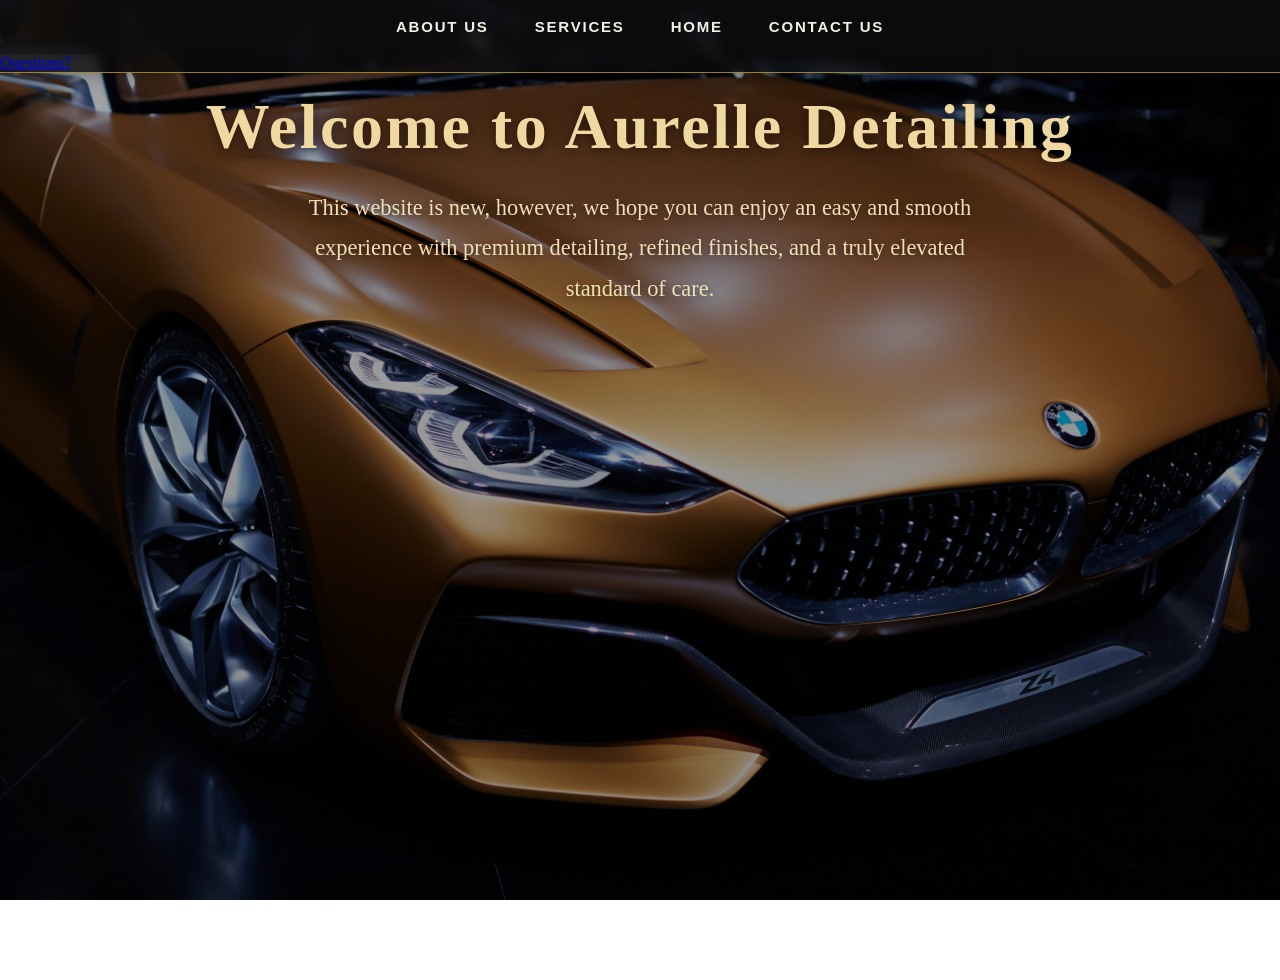
<file: index.html>
<!DOCTYPE html>
<html lang="en">
<head>
  <meta charset="UTF-8">
  <meta name="viewport" content="width=device-width, initial-scale=1.0">
  <title>Aurelle Detailing and More!</title>
  <link rel="stylesheet" href="style.css">
</head>

<body>
  <nav>
    <ul class="links-nav">
      <li><a href="about.html">About Us</a></li>
      <li><a href="services.html">Services</a></li>
      <li><a href="index.html">Home</a></li>
      <li><a href="Thecontact.html">Contact Us</a></li>
    </ul>
    <div class="nav-side">
      <a href="questions.html" id="Questions">Questions?</a>
    </div>
  </nav>

  <main class="hero">
    <div class="hero-content">
      <h1 id="main-head">Welcome to Aurelle Detailing</h1>
      <p id="intro">This website is new, however, we hope you can enjoy an easy and smooth experience with premium detailing, refined finishes, and a truly elevated standard of care.</p>
      <div class="hero-actions">
      </div>
    </div>
  </main>

  <script src="script.js"></script>
</body>
</html>
</file>
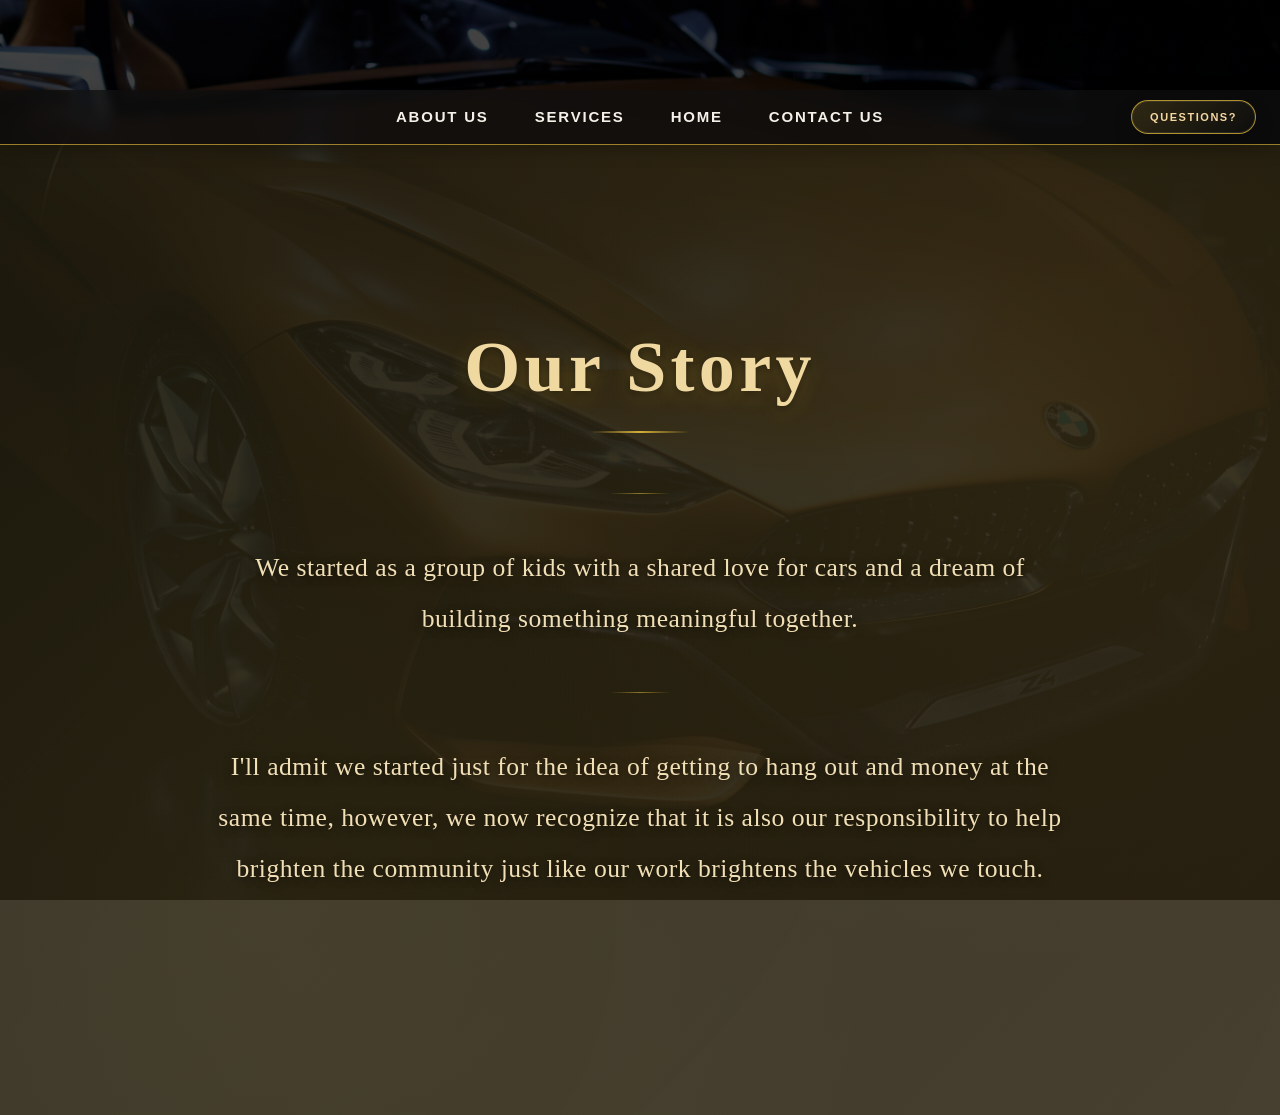
<file: about.html>
<!DOCTYPE html>
<html lang="en">
<head>
  <meta charset="UTF-8" />
  <meta name="viewport" content="width=device-width, initial-scale=1.0" />
  <title>About | Aurelle Detailing</title>
  <link rel="stylesheet" href="style.css">
  <style>
    body {
      padding-top: 90px;
      position: relative;
    }

    body::before {
      content: "";
      position: fixed;
      top: 0;
      left: 0;
      right: 0;
      height: 90px;
      background: rgba(0, 0, 0, 0.6);
      z-index: 0;
      pointer-events: none;
    }

    nav {
      position: relative;
      z-index: 10;
      display: flex;
      align-items: center;
      justify-content: center;
    }

    .nav-side {
      position: absolute;
      right: 24px;
      top: 50%;
      transform: translateY(-50%);
      display: flex;
      align-items: center;
      justify-content: center;
    }

    #Questions {
      display: inline-flex;
      align-items: center;
      justify-content: center;
      padding: 10px 18px;
      border-radius: 999px;
      text-decoration: none;
      color: #f5d7a1;
      font-family: 'Arial', sans-serif;
      font-size: 11px;
      font-weight: 700;
      letter-spacing: 0.14em;
      text-transform: uppercase;
      background: linear-gradient(135deg, rgba(212, 175, 55, 0.18), rgba(17, 17, 17, 0.5));
      border: 1px solid rgba(212, 175, 55, 0.8);
      box-shadow: inset 0 0 0 1px rgba(255,255,255,0.08), 0 8px 20px rgba(0, 0, 0, 0.2);
      transition: all 0.3s ease;
      position: relative;
      overflow: hidden;
    }

    #Questions::before {
      content: "";
      position: absolute;
      inset: 0;
      background: linear-gradient(120deg, transparent 0%, rgba(255,255,255,0.18) 50%, transparent 100%);
      transform: translateX(-120%);
      transition: transform 0.5s ease;
    }

    #Questions:hover {
      color: #fff5d6;
      border-color: #f0d39a;
      box-shadow: 0 12px 24px rgba(212, 175, 55, 0.22), inset 0 0 0 1px rgba(255,255,255,0.12);
      transform: translateY(-1px);
    }

    #Questions:hover::before {
      transform: translateX(120%);
    }

    .about-container {
      min-height: calc(100vh - 90px);
      display: flex;
      align-items: center;
      justify-content: center;
      padding: 60px 24px 100px;
      background: linear-gradient(135deg, rgba(30, 28, 15, 0.8), rgba(50, 40, 20, 0.8)), 
                  radial-gradient(circle at 20% 50%, rgba(212, 175, 55, 0.08), transparent),
                  linear-gradient(rgba(0, 0, 0, 0.4), rgba(0, 0, 0, 0.4));
      position: relative;
      overflow: hidden;
    }

    .about-container::before {
      content: "";
      position: absolute;
      top: 0;
      left: 0;
      right: 0;
      bottom: 0;
      background-image: 
        radial-gradient(circle at 80% 20%, rgba(212, 175, 55, 0.05) 0%, transparent 50%),
        radial-gradient(circle at 20% 80%, rgba(212, 175, 55, 0.04) 0%, transparent 50%);
      pointer-events: none;
    }

    .about-content {
      max-width: 850px;
      text-align: center;
      position: relative;
      z-index: 1;
      animation: fadeInUp 0.8s ease-out;
    }

    @keyframes fadeInUp {
      from {
        opacity: 0;
        transform: translateY(30px);
      }
      to {
        opacity: 1;
        transform: translateY(0);
      }
    }

    .about-content h1 {
      color: #f0d8a1;
      font-family: 'Georgia', serif;
      font-size: clamp(2.8rem, 6vw, 4.5rem);
      font-weight: 700;
      text-shadow: 0 4px 20px rgba(212, 175, 55, 0.3), 0 2px 8px rgba(0, 0, 0, 0.6);
      letter-spacing: 0.06em;
      margin: 0 0 60px 0;
      position: relative;
      padding-bottom: 24px;
    }

    .about-content h1::after {
      content: "";
      position: absolute;
      bottom: 0;
      left: 50%;
      transform: translateX(-50%);
      width: 100px;
      height: 2px;
      background: linear-gradient(90deg, transparent, #d4af37, transparent);
    }

    .about-content p {
      color: #f1dfb6;
      font-family: 'Georgia', serif;
      font-size: clamp(1.2rem, 2vw, 1.7rem);
      line-height: 2;
      text-shadow: 0 2px 8px rgba(0, 0, 0, 0.5);
      margin: 0 0 36px 0;
      letter-spacing: 0.02em;
      font-weight: 300;
    }

    .about-content p:last-child {
      margin-bottom: 0;
    }

    .about-divider {
      width: 60px;
      height: 1px;
      background: linear-gradient(90deg, transparent, rgba(212, 175, 55, 0.6), transparent);
      margin: 48px auto;
    }

    @media (max-width: 768px) {
      .about-container {
        padding: 40px 20px 60px;
      }

      .about-content {
        max-width: 100%;
      }

      .about-content h1 {
        font-size: 2.4rem;
        margin-bottom: 40px;
      }

      .about-content p {
        font-size: 1.1rem;
        line-height: 1.8;
        margin-bottom: 28px;
      }

      .about-divider {
        margin: 36px auto;
      }

      .nav-side {
        right: 14px;
      }

      #Questions {
        padding: 9px 12px;
        letter-spacing: 0.1em;
        font-size: 10px;
      }
    }
  </style>
</head>
<body>
  <nav>
    <ul class="links-nav">
      <li><a href="about.html">About Us</a></li>
      <li><a href="services.html">Services</a></li>
      <li><a href="index.html">Home</a></li>
      <li><a href="Thecontact.html">Contact Us</a></li>
    </ul>
    <div class="nav-side">
      <a href="questions.html" id="Questions">Questions?</a>
    </div>
  </nav>

  <div class="about-container">
    <main class="about-content">
      <h1>Our Story</h1>
      <div class="about-divider"></div>
      <p>We started as a group of kids with a shared love for cars and a dream of building something meaningful together.</p>
      <div class="about-divider"></div>
      <p>I'll admit we started just for the idea of getting to hang out and money at the same time, however, we now recognize that it is also our responsibility to help brighten the community just like our work brightens the vehicles we touch.</p>
    </main>
  </div>
</body>
</html>
</file>
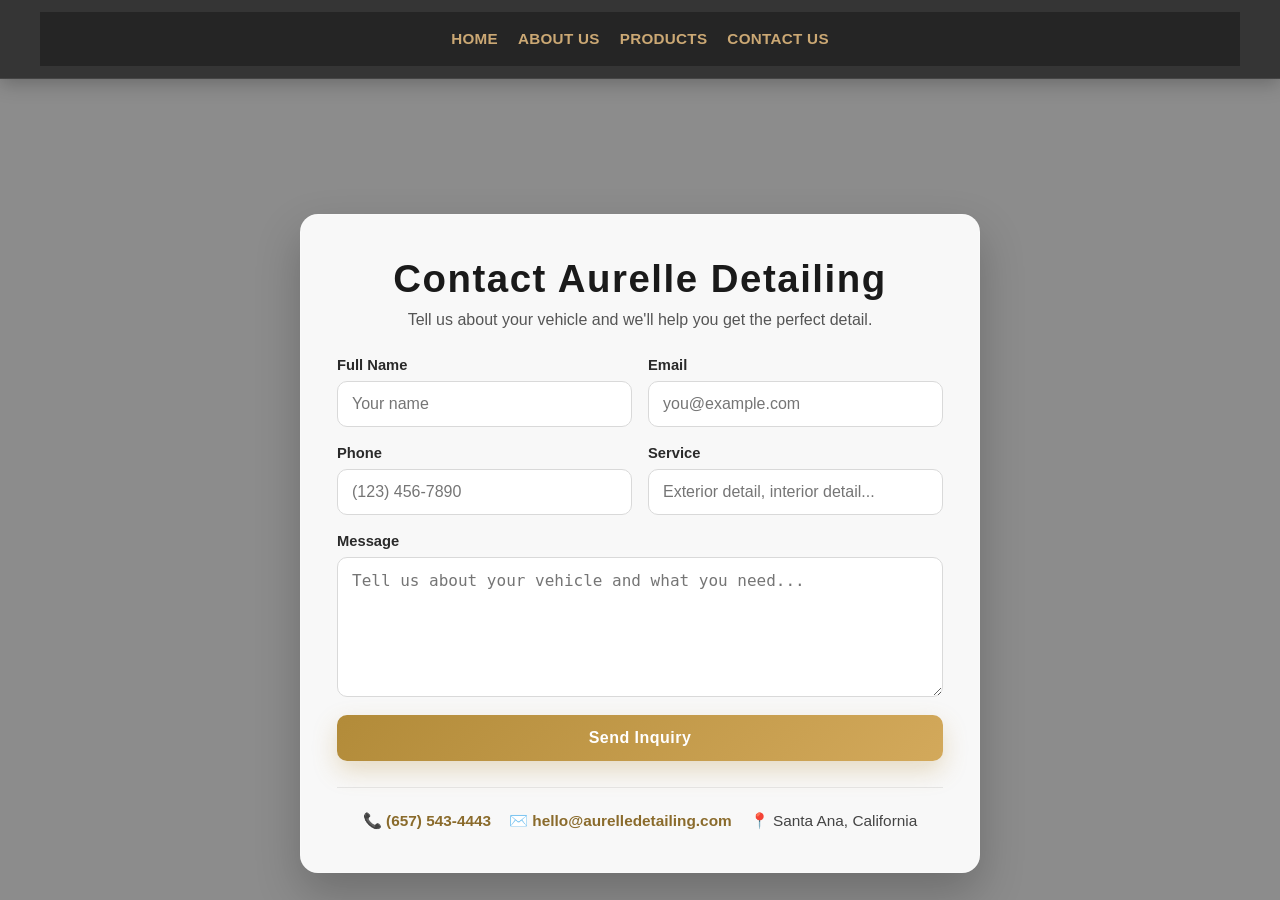
<file: contact.html>
<!DOCTYPE html>
<html lang="en">
<head>
    <meta charset="UTF-8">
    <meta name="viewport" content="width=device-width, initial-scale=1.0">
    <title>Contact Us - Aurelle Detailing</title>
    <link rel="stylesheet" href="style.css">
    <style>
        * {
            margin: 0;
            padding: 0;
            box-sizing: border-box;
        }

        body {
            font-family: 'Segoe UI', Tahoma, Geneva, Verdana, sans-serif;
            min-height: 100vh;
            display: flex;
            flex-direction: column;
            background: linear-gradient(rgba(0,0,0,0.45), rgba(0,0,0,0.45)),
                        url('https://images.unsplash.com/...') center/cover no-repeat;
        }

        nav {
            position: fixed;
            top: 0;
            left: 0;
            right: 0;
            background: rgba(20, 20, 20, 0.72);
            border-bottom: 1px solid rgba(255,255,255,0.08);
            padding: 12px 18px;
            z-index: 1000;
            backdrop-filter: blur(6px);
            display: flex;
            justify-content: space-between;
            align-items: center;
        }

        .links-nav {
            list-style: none;
            display: flex;
            justify-content: center;
            gap: 20px;
            flex-wrap: wrap;
            max-width: 1200px;
            margin: 0 auto;
            flex: 1;
        }

        .links-nav a {
            text-decoration: none;
            color: #d4af78;
            font-weight: 600;
            font-size: 0.95rem;
            letter-spacing: 0.02em;
            transition: color 0.2s ease, opacity 0.2s ease;
            opacity: 0.95;
        }

        .links-nav a:hover {
            color: #f0d39a;
            text-decoration: underline;
            opacity: 1;
        }

        .nav-side {
            display: flex;
            align-items: center;
            gap: 12px;
            margin-left: auto;
            padding-left: 20px;
        }

        .nav-side a {
            text-decoration: none;
            color: #d4af78;
            font-weight: 500;
            font-size: 0.8rem;
            letter-spacing: 0.02em;
            transition: color 0.2s ease, opacity 0.2s ease;
            opacity: 0.85;
            padding: 4px 10px;
            border-radius: 6px;
            border: 1px solid rgba(212, 175, 120, 0.3);
        }

        .nav-side a:hover {
            color: #f0d39a;
            border-color: rgba(240, 211, 154, 0.5);
            opacity: 1;
        }

        .main-content {
            flex: 1;
            display: flex;
            align-items: center;
            justify-content: center;
            width: 100%;
            padding: 120px 24px 24px;
        }

        .container {
            width: 100%;
            max-width: 680px;
            background: rgba(255, 255, 255, 0.94);
            border: 1px solid rgba(255,255,255,0.2);
            border-radius: 18px;
            box-shadow: 0 20px 45px rgba(0, 0, 0, 0.22);
            padding: 42px 36px;
            backdrop-filter: blur(6px);
        }

        .header {
            text-align: center;
            margin-bottom: 28px;
        }

        .header h1 {
            font-size: clamp(2rem, 3vw, 2.6rem);
            color: #1a1a1a;
            margin-bottom: 10px;
            letter-spacing: 0.04em;
        }

        .header p {
            color: #555;
            font-size: 1rem;
        }

        form {
            display: grid;
            gap: 18px;
        }

        .form-row {
            display: grid;
            grid-template-columns: 1fr 1fr;
            gap: 16px;
        }

        .field {
            display: flex;
            flex-direction: column;
        }

        label {
            font-size: 0.92rem;
            font-weight: 600;
            color: #2a2a2a;
            margin-bottom: 8px;
        }

        input,
        textarea {
            width: 100%;
            background: #fff;
            border: 1px solid #d9d9d9;
            border-radius: 10px;
            padding: 13px 14px;
            font-size: 1rem;
            color: #222;
            transition: border-color 0.2s ease, box-shadow 0.2s ease;
        }

        input:focus,
        textarea:focus {
            outline: none;
            border-color: #b28b39;
            box-shadow: 0 0 0 3px rgba(178, 139, 57, 0.12);
        }

        textarea {
            min-height: 140px;
            resize: vertical;
        }

        button {
            border: none;
            border-radius: 10px;
            padding: 14px 22px;
            background: linear-gradient(135deg, #b28b39, #d3a95b);
            color: #fff;
            font-size: 1rem;
            font-weight: 700;
            letter-spacing: 0.03em;
            cursor: pointer;
            transition: transform 0.2s ease, box-shadow 0.2s ease;
            box-shadow: 0 10px 25px rgba(178, 139, 57, 0.28);
        }

        button:hover {
            transform: translateY(-2px);
            box-shadow: 0 14px 30px rgba(178, 139, 57, 0.32);
        }

        button:disabled {
            opacity: 0.7;
            cursor: not-allowed;
            transform: none;
        }

        .contact-info {
            margin-top: 26px;
            padding-top: 24px;
            border-top: 1px solid #e5e5e5;
            display: flex;
            flex-wrap: wrap;
            justify-content: center;
            gap: 18px;
            text-align: center;
        }

        .info-item {
            color: #444;
            font-size: 0.96rem;
        }

        .info-item a {
            color: #8a6b2c;
            text-decoration: none;
            font-weight: 600;
        }

        .info-item a:hover {
            text-decoration: underline;
        }

        .status {
            display: none;
            margin-bottom: 16px;
            padding: 12px 14px;
            border-radius: 10px;
            font-weight: 600;
            font-size: 0.96rem;
        }

        .status.visible {
            display: block;
        }

        .status.success {
            background: #e8f7ed;
            color: #1f7a45;
            border: 1px solid #bfe8cc;
        }

        .status.error {
            background: #fdecea;
            color: #b3261e;
            border: 1px solid #f4c7c3;
        }

        @media (max-width: 640px) {
            .container {
                padding: 28px 20px;
            }

            .form-row {
                grid-template-columns: 1fr;
            }

            .links-nav {
                gap: 12px 16px;
                font-size: 0.9rem;
            }

            nav {
                padding: 10px 16px;
                flex-direction: column;
                gap: 10px;
            }

            .links-nav {
                flex: unset;
            }

            .nav-side {
                margin-left: 0;
                padding-left: 0;
                width: 100%;
                justify-content: center;
            }

            .main-content {
                padding: 140px 24px 24px;
            }
        }
    </style>
</head>
<body>
    <nav>
        <ul class="links-nav">
            <li><a href="index.html">Home</a></li>
            <li><a href="about.html">About Us</a></li>
            <li><a href="products.html">Products</a></li>
            <li><a href="contact.html">Contact Us</a></li>
        </ul>
    </nav>

    <div class="main-content">
        <div class="container">
            <div class="header">
                <h1>Contact Aurelle Detailing</h1>
                <p>Tell us about your vehicle and we'll help you get the perfect detail.</p>
            </div>

            <div id="status" class="status" aria-live="polite"></div>

            <form id="contactForm" action="https://formspree.io/f/xyekwbyq" method="POST">
                <div class="form-row">
                    <div class="field">
                        <label for="name">Full Name</label>
                        <input type="text" id="name" name="name" placeholder="Your name" required>
                    </div>

                    <div class="field">
                        <label for="email">Email</label>
                        <input type="email" id="email" name="email" placeholder="you@example.com" required>
                    </div>
                </div>

                <div class="form-row">
                    <div class="field">
                        <label for="phone">Phone</label>
                        <input type="tel" id="phone" name="phone" placeholder="(123) 456-7890">
                    </div>

                    <div class="field">
                        <label for="service">Service</label>
                        <input type="text" id="service" name="service" placeholder="Exterior detail, interior detail...">
                    </div>
                </div>

                <div class="field">
                    <label for="message">Message</label>
                    <textarea id="message" name="message" placeholder="Tell us about your vehicle and what you need..." required></textarea>
                </div>

                <button type="submit">Send Inquiry</button>
            </form>

            <div class="contact-info">
                <div class="info-item">📞 <a href="tel:+16575434443">(657) 543-4443</a></div>
                <div class="info-item">✉️ <a href="mailto:hello@aurelledetailing.com">hello@aurelledetailing.com</a></div>
                <div class="info-item">📍 Santa Ana, California</div>
            </div>
        </div>
    </div>

    <script>
        const form = document.getElementById('contactForm');
        const status = document.getElementById('status');

        function showStatus(message, type) {
            status.textContent = message;
            status.className = 'status visible ' + type;
        }

        form.addEventListener('submit', async function (event) {
            event.preventDefault();

            const formData = new FormData(form);
            const button = form.querySelector('button[type="submit"]');
            button.disabled = true;
            button.textContent = 'Sending...';

            try {
                const response = await fetch(form.action, {
                    method: 'POST',
                    body: formData,
                    headers: {
                        'Accept': 'application/json'
                    }
                });

                if (response.ok) {
                    showStatus('Thanks! Your inquiry was sent successfully.', 'success');
                    form.reset();
                } else {
                    throw new Error('Submission failed');
                }
            } catch (error) {
                showStatus('There was a problem sending your message. Please email or call us directly.', 'error');
            } finally {
                button.disabled = false;
                button.textContent = 'Send Inquiry';
            }
        });
    </script>
</body>
</html>
</file>
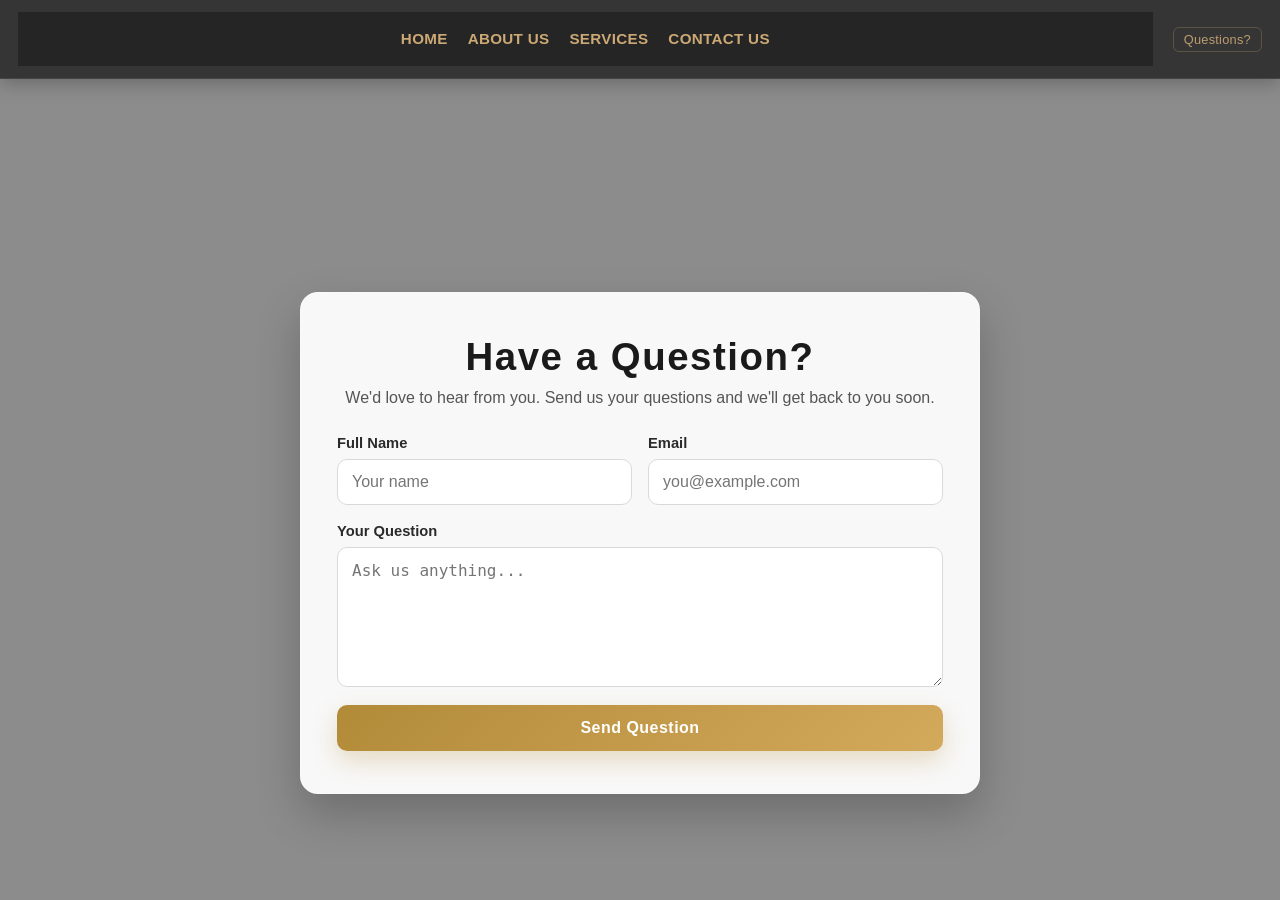
<file: questions.html>
<!DOCTYPE html>
<html lang="en">
<head>
    <meta charset="UTF-8">
    <meta name="viewport" content="width=device-width, initial-scale=1.0">
    <title>Questions - Aurelle Detailing</title>
    <link rel="stylesheet" href="style.css">
    <style>
        * {
            margin: 0;
            padding: 0;
            box-sizing: border-box;
        }

        body {
            font-family: 'Segoe UI', Tahoma, Geneva, Verdana, sans-serif;
            min-height: 100vh;
            display: flex;
            flex-direction: column;
            background: linear-gradient(rgba(0,0,0,0.45), rgba(0,0,0,0.45)),
                        url('https://images.unsplash.com/...') center/cover no-repeat;
        }

        nav {
            position: fixed;
            top: 0;
            left: 0;
            right: 0;
            background: rgba(20, 20, 20, 0.72);
            border-bottom: 1px solid rgba(255,255,255,0.08);
            padding: 12px 18px;
            z-index: 1000;
            backdrop-filter: blur(6px);
            display: flex;
            justify-content: space-between;
            align-items: center;
        }

        .links-nav {
            list-style: none;
            display: flex;
            justify-content: center;
            gap: 20px;
            flex-wrap: wrap;
            max-width: 1200px;
            margin: 0 auto;
            flex: 1;
        }

        .links-nav a {
            text-decoration: none;
            color: #d4af78;
            font-weight: 600;
            font-size: 0.95rem;
            letter-spacing: 0.02em;
            transition: color 0.2s ease, opacity 0.2s ease;
            opacity: 0.95;
        }

        .links-nav a:hover {
            color: #f0d39a;
            text-decoration: underline;
            opacity: 1;
        }

        .nav-side {
            display: flex;
            align-items: center;
            gap: 12px;
            margin-left: auto;
            padding-left: 20px;
        }

        .nav-side a {
            text-decoration: none;
            color: #d4af78;
            font-weight: 500;
            font-size: 0.8rem;
            letter-spacing: 0.02em;
            transition: color 0.2s ease, opacity 0.2s ease;
            opacity: 0.85;
            padding: 4px 10px;
            border-radius: 6px;
            border: 1px solid rgba(212, 175, 120, 0.3);
        }

        .nav-side a:hover {
            color: #f0d39a;
            border-color: rgba(240, 211, 154, 0.5);
            opacity: 1;
        }

        .main-content {
            flex: 1;
            display: flex;
            align-items: center;
            justify-content: center;
            width: 100%;
            padding: 120px 24px 24px;
        }

        .container {
            width: 100%;
            max-width: 680px;
            background: rgba(255, 255, 255, 0.94);
            border: 1px solid rgba(255,255,255,0.2);
            border-radius: 18px;
            box-shadow: 0 20px 45px rgba(0, 0, 0, 0.22);
            padding: 42px 36px;
            backdrop-filter: blur(6px);
        }

        .header {
            text-align: center;
            margin-bottom: 28px;
        }

        .header h1 {
            font-size: clamp(2rem, 3vw, 2.6rem);
            color: #1a1a1a;
            margin-bottom: 10px;
            letter-spacing: 0.04em;
        }

        .header p {
            color: #555;
            font-size: 1rem;
        }

        form {
            display: grid;
            gap: 18px;
        }

        .form-row {
            display: grid;
            grid-template-columns: 1fr 1fr;
            gap: 16px;
        }

        .field {
            display: flex;
            flex-direction: column;
        }

        label {
            font-size: 0.92rem;
            font-weight: 600;
            color: #2a2a2a;
            margin-bottom: 8px;
        }

        input,
        textarea {
            width: 100%;
            background: #fff;
            border: 1px solid #d9d9d9;
            border-radius: 10px;
            padding: 13px 14px;
            font-size: 1rem;
            color: #222;
            transition: border-color 0.2s ease, box-shadow 0.2s ease;
        }

        input:focus,
        textarea:focus {
            outline: none;
            border-color: #b28b39;
            box-shadow: 0 0 0 3px rgba(178, 139, 57, 0.12);
        }

        textarea {
            min-height: 140px;
            resize: vertical;
        }

        button {
            border: none;
            border-radius: 10px;
            padding: 14px 22px;
            background: linear-gradient(135deg, #b28b39, #d3a95b);
            color: #fff;
            font-size: 1rem;
            font-weight: 700;
            letter-spacing: 0.03em;
            cursor: pointer;
            transition: transform 0.2s ease, box-shadow 0.2s ease;
            box-shadow: 0 10px 25px rgba(178, 139, 57, 0.28);
        }

        button:hover {
            transform: translateY(-2px);
            box-shadow: 0 14px 30px rgba(178, 139, 57, 0.32);
        }

        button:disabled {
            opacity: 0.7;
            cursor: not-allowed;
            transform: none;
        }

        .status {
            display: none;
            margin-bottom: 16px;
            padding: 12px 14px;
            border-radius: 10px;
            font-weight: 600;
            font-size: 0.96rem;
        }

        .status.visible {
            display: block;
        }

        .status.success {
            background: #e8f7ed;
            color: #1f7a45;
            border: 1px solid #bfe8cc;
        }

        .status.error {
            background: #fdecea;
            color: #b3261e;
            border: 1px solid #f4c7c3;
        }

        @media (max-width: 640px) {
            .container {
                padding: 28px 20px;
            }

            .form-row {
                grid-template-columns: 1fr;
            }

            .links-nav {
                gap: 12px 16px;
                font-size: 0.9rem;
            }

            nav {
                padding: 10px 16px;
                flex-direction: column;
                gap: 10px;
            }

            .links-nav {
                flex: unset;
            }

            .nav-side {
                margin-left: 0;
                padding-left: 0;
                width: 100%;
                justify-content: center;
            }

            .main-content {
                padding: 140px 24px 24px;
            }
        }
    </style>
</head>
<body>
    <nav>
        <ul class="links-nav">
            <li><a href="index.html">Home</a></li>
            <li><a href="about.html">About Us</a></li>
            <li><a href="services.html">Services</a></li>
            <li><a href="contact.html">Contact Us</a></li>
        </ul>
        <div class="nav-side">
            <a href="questions.html">Questions?</a>
        </div>
    </nav>

    <div class="main-content">
        <div class="container">
            <div class="header">
                <h1>Have a Question?</h1>
                <p>We'd love to hear from you. Send us your questions and we'll get back to you soon.</p>
            </div>

            <div id="status" class="status" aria-live="polite"></div>

            <form id="questionsForm" action="https://formspree.io/f/myekwlyn" method="POST">
                <div class="form-row">
                    <div class="field">
                        <label for="name">Full Name</label>
                        <input type="text" id="name" name="name" placeholder="Your name" required>
                    </div>

                    <div class="field">
                        <label for="email">Email</label>
                        <input type="email" id="email" name="email" placeholder="you@example.com" required>
                    </div>
                </div>

                <div class="field">
                    <label for="question">Your Question</label>
                    <textarea id="question" name="message" placeholder="Ask us anything..." required></textarea>
                </div>

                <button type="submit">Send Question</button>
            </form>
        </div>
    </div>

    <script>
        const form = document.getElementById('questionsForm');
        const status = document.getElementById('status');

        function showStatus(message, type) {
            status.textContent = message;
            status.className = 'status visible ' + type;
        }

        form.addEventListener('submit', async function (event) {
            event.preventDefault();

            const formData = new FormData(form);
            const button = form.querySelector('button[type="submit"]');
            button.disabled = true;
            button.textContent = 'Sending...';

            try {
                const response = await fetch(form.action, {
                    method: 'POST',
                    body: formData,
                    headers: {
                        'Accept': 'application/json'
                    }
                });

                if (response.ok) {
                    showStatus('Thanks! Your question was sent successfully.', 'success');
                    form.reset();
                } else {
                    throw new Error('Submission failed');
                }
            } catch (error) {
                showStatus('There was a problem sending your question. Please try again.', 'error');
            } finally {
                button.disabled = false;
                button.textContent = 'Send Question';
            }
        });
    </script>
</body>
</html>
</file>
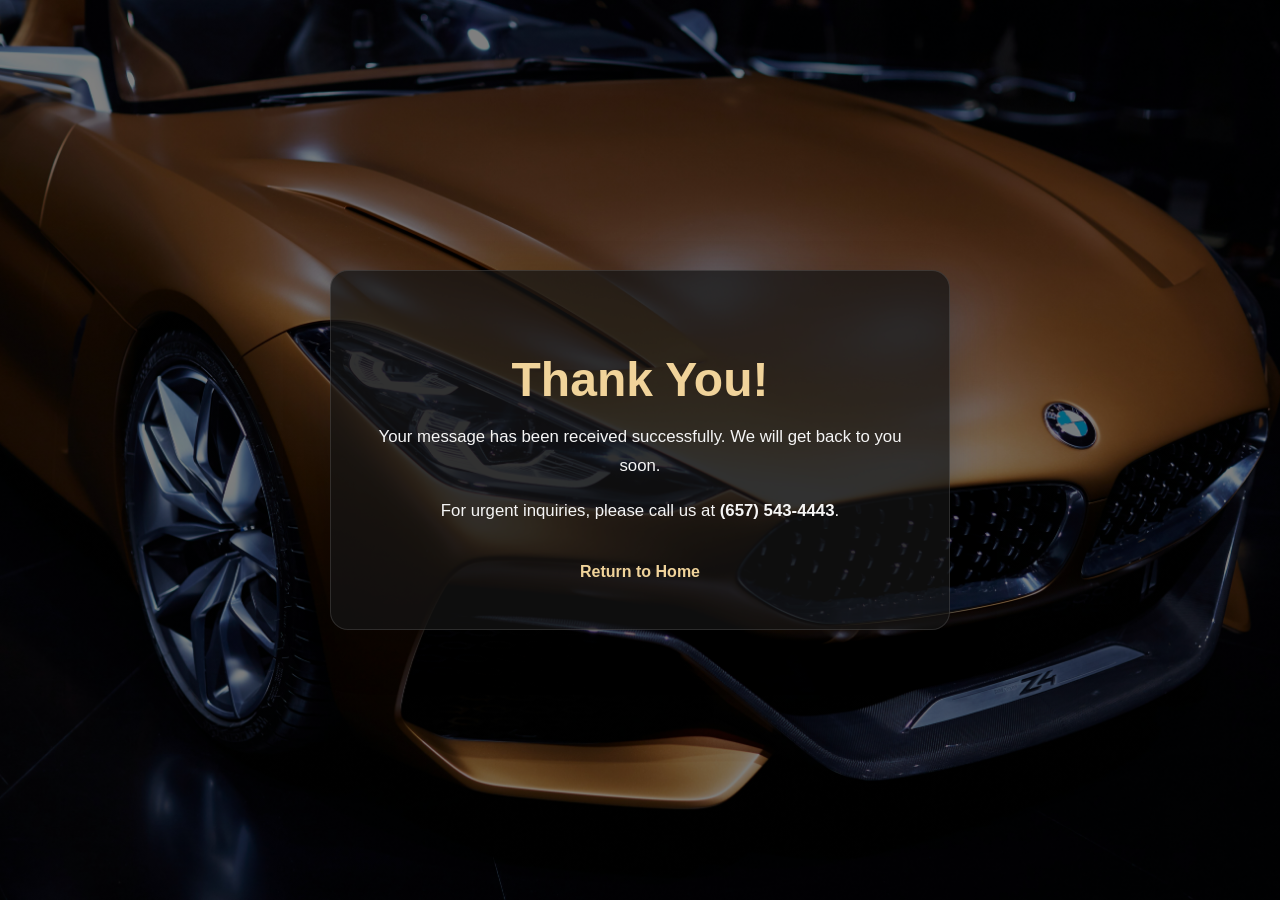
<file: thank-you.html>
<!DOCTYPE html>
<html lang="en">
<head>
    <meta charset="UTF-8">
    <meta name="viewport" content="width=device-width, initial-scale=1.0">
    <title>Thank You - Aurelle Detailing</title>
    <link rel="stylesheet" href="style.css">
    <style>
        * { box-sizing: border-box; }

        body {
            margin: 0;
            min-height: 100vh;
            display: flex;
            align-items: center;
            justify-content: center;
            padding: 32px 20px;
            background: linear-gradient(rgba(0, 0, 0, 0.5), rgba(0, 0, 0, 0.5)),
                        url('gold-car.jpeg') center/cover no-repeat;
            font-family: 'Segoe UI', Tahoma, Geneva, Verdana, sans-serif;
            color: #fff;
        }

        .thank-you-card {
            max-width: 620px;
            width: 100%;
            background: rgba(20, 20, 20, 0.72);
            border: 1px solid rgba(255,255,255,0.12);
            border-radius: 18px;
            box-shadow: 0 18px 45px rgba(0,0,0,0.25);
            padding: 48px 32px;
            text-align: center;
        }

        h1 {
            font-size: clamp(2rem, 4vw, 3rem);
            margin-bottom: 16px;
            color: #f0d39a;
        }

        p {
            font-size: 1.05rem;
            line-height: 1.7;
            color: #f5f5f5;
        }

        a {
            display: inline-block;
            margin-top: 20px;
            color: #f0d39a;
            font-weight: 700;
            text-decoration: none;
        }

        a:hover {
            text-decoration: underline;
        }
    </style>
</head>
<body>
    <div class="thank-you-card">
        <h1>Thank You!</h1>
        <p>Your message has been received successfully. We will get back to you soon.</p>
        <p>For urgent inquiries, please call us at <strong>(657) 543-4443</strong>.</p>
        <a href="index.html">Return to Home</a>
    </div>
</body>
</html>
</file>
<file: style.css>
nav {
  position: fixed;
  top: 0;
  left: 0;
  right: 0;
  width: 100%;
  z-index: 1000;
  padding: 0;
  margin: 0;
  background: rgba(12, 12, 12, 0.82);
  backdrop-filter: blur(6px);
  border-bottom: 1px solid rgba(212, 175, 55, 0.7);
  box-shadow: 0 4px 18px rgba(0, 0, 0, 0.25);
}

.links-nav {
  display: flex;
  list-style: none;
  width: 100%;
  justify-content: center;
  align-items: center;
  padding: 18px 24px;
  margin: 0;
  background: rgba(17, 17, 17, 0.4);
  gap: 46px;
  box-sizing: border-box;
  font-family: 'Arial', sans-serif;
}

.links-nav a {
  color: #f5f1e8;
  background: transparent;
  transition: all 0.3s ease;
  text-decoration: none;
  font-family: 'Arial', sans-serif;
  font-size: 15px;
  letter-spacing: 0.12em;
  text-transform: uppercase;
  font-weight: 600;
  padding: 8px 0;
  position: relative;
}

.links-nav a::after {
  content: "";
  position: absolute;
  left: 0;
  bottom: -4px;
  width: 0;
  height: 2px;
  background: #d4af37;
  transition: width 0.3s ease;
}

.links-nav a:hover {
  color: #d4af37;
}

.links-nav a:hover::after {
  width: 100%;
}

body {
  margin: 0;
  padding-top: 90px;
  background-image: linear-gradient(rgba(0, 0, 0, 0.35), rgba(0, 0, 0, 0.45)), url("gold-car.jpeg");
  background-size: cover;
  background-repeat: no-repeat;
  background-position: center;
  background-attachment: fixed;
  font-family: 'Georgia', serif;
  color: #f7f3ec;
}

.hero {
  display: flex;
  align-items: flex-start;
  justify-content: center;
  min-height: calc(100vh - 90px);
  padding: 20px 24px 60px;
}

.hero-content {
  text-align: center;
  max-width: 900px;
  transform: translateY(-20px);
}

#main-head {
  color: #f0d8a1;
  font-family: 'Georgia', serif;
  font-size: clamp(2.5rem, 6vw, 4rem);
  font-weight: 700;
  text-shadow: 0 2px 12px rgba(0, 0, 0, 0.5);
  letter-spacing: 0.04em;
  margin: 0 0 24px 0;
}

#intro {
  color: #f1dfb6;
  font-size: clamp(1rem, 2vw, 1.4rem);
  font-family: 'Georgia', serif;
  max-width: 700px;
  margin: 0 auto 40px;
  line-height: 1.8;
  text-shadow: 0 2px 8px rgba(0, 0, 0, 0.45);
}

.hero-actions {
  display: flex;
  justify-content: center;
}

.luxury-btn {
  display: inline-block;
  padding: 16px 42px;
  color: #f5d7a1;
  text-decoration: none;
  font-family: 'Arial', sans-serif;
  font-size: 13px;
  font-weight: 700;
  letter-spacing: 0.12em;
  text-transform: uppercase;
  border: 1px solid rgba(212, 175, 55, 0.8);
  background: rgba(17, 17, 17, 0.35);
  box-shadow: inset 0 0 0 1px rgba(255,255,255,0.08), 0 10px 25px rgba(0, 0, 0, 0.18);
  transition: all 0.3s ease;
  position: relative;
  overflow: hidden;
}

.luxury-btn::before {
  content: "";
  position: absolute;
  inset: 0;
  background: linear-gradient(135deg, rgba(212,175,55,0.18), rgba(212,175,55,0.02));
  transform: translateX(-100%);
  transition: transform 0.35s ease;
  z-index: 0;
}

.luxury-btn:hover {
  color: #fff5d6;
  border-color: #f0d39a;
  box-shadow: 0 14px 32px rgba(212, 175, 55, 0.22);
}

.luxury-btn:hover::before {
  transform: translateX(0);
}

.luxury-btn {
  position: relative;
  z-index: 1;
}

/* Services Page Styles */
.services {
  display: flex;
  flex-direction: column;
  align-items: center;
  justify-content: center;
  min-height: calc(100vh - 90px);
  padding: 100px 40px;
  background-image: linear-gradient(rgba(0, 0, 0, 0.35), rgba(0, 0, 0, 0.45)), url("car-wash.jpeg");
  background-size: cover;
  background-repeat: no-repeat;
  background-position: center;
  background-attachment: fixed;
}

.services-header {
  text-align: center;
  margin-bottom: 100px;
  max-width: 750px;
}

.services-header h1 {
  color: #f0d8a1;
  font-family: 'Georgia', serif;
  font-size: clamp(2.5rem, 6vw, 3.5rem);
  font-weight: 700;
  text-shadow: 0 2px 12px rgba(0, 0, 0, 0.5);
  letter-spacing: 0.04em;
  margin: 0 0 20px 0;
}

.services-header p {
  color: #f1dfb6;
  font-size: 1.1rem;
  line-height: 1.7;
  text-shadow: 0 2px 8px rgba(0, 0, 0, 0.45);
  letter-spacing: 0.01em;
}

.services-container {
  display: grid;
  grid-template-columns: repeat(auto-fit, minmax(320px, 1fr));
  gap: 60px;
  max-width: 950px;
  width: 100%;
  padding: 0 20px;
  box-sizing: border-box;
}

.service-card {
  background: rgba(20, 20, 20, 0.55);
  border: 1px solid rgba(212, 175, 55, 0.35);
  border-radius: 16px;
  padding: 48px 40px;
  text-align: center;
  transition: all 0.5s cubic-bezier(0.4, 0, 0.2, 1);
  position: relative;
  overflow: hidden;
  box-shadow: 0 12px 40px rgba(0, 0, 0, 0.25), inset 0 1px 0 rgba(255, 255, 255, 0.06);
  display: flex;
  flex-direction: column;
  backdrop-filter: blur(2px);
}

.service-card::before {
  content: "";
  position: absolute;
  top: 0;
  left: -100%;
  right: 0;
  height: 1px;
  background: linear-gradient(90deg, transparent, rgba(212, 175, 55, 0.6), transparent);
  transition: left 0.5s ease;
}

.service-card:hover::before {
  left: 100%;
}

.service-card::after {
  content: "";
  position: absolute;
  inset: 0;
  background: radial-gradient(circle at center, rgba(212, 175, 55, 0.05), transparent);
  opacity: 0;
  transition: opacity 0.5s ease;
  pointer-events: none;
}

.service-card:hover {
  transform: translateY(-12px) scale(1.01);
  border-color: rgba(212, 175, 55, 0.6);
  box-shadow: 0 20px 60px rgba(212, 175, 55, 0.12), inset 0 1px 0 rgba(255, 255, 255, 0.1);
  background: rgba(20, 20, 20, 0.75);
}

.service-card:hover::after {
  opacity: 1;
}

.service-card h2 {
  color: #f0d8a1;
  font-family: 'Georgia', serif;
  font-size: 1.9rem;
  font-weight: 700;
  margin: 0 0 12px 0;
  text-shadow: 0 2px 8px rgba(0, 0, 0, 0.3);
  letter-spacing: 0.02em;
  transition: color 0.4s ease;
}

.service-card:hover h2 {
  color: #f5d7a1;
}

.service-card .price {
  color: #d4af37;
  font-size: 2.4rem;
  font-weight: 700;
  margin: 8px 0 28px 0;
  text-shadow: 0 2px 8px rgba(212, 175, 55, 0.25);
  font-family: 'Arial', sans-serif;
  transition: color 0.4s ease;
}

.service-card:hover .price {
  color: #f0d8a1;
}

.service-card .badge {
  display: inline-block;
  background: linear-gradient(135deg, rgba(212, 175, 55, 0.2), rgba(212, 175, 55, 0.08));
  color: #f0d8a1;
  padding: 8px 18px;
  border-radius: 24px;
  font-size: 0.8rem;
  font-weight: 600;
  letter-spacing: 0.1em;
  margin: 0 auto 28px;
  border: 1px solid rgba(212, 175, 55, 0.45);
  text-transform: uppercase;
  transition: all 0.4s ease;
}

.service-card:hover .badge {
  background: linear-gradient(135deg, rgba(212, 175, 55, 0.3), rgba(212, 175, 55, 0.15));
  border-color: rgba(212, 175, 55, 0.7);
}

.service-features {
  list-style: none;
  padding: 0;
  margin: 0 0 36px 0;
  flex-grow: 1;
  display: flex;
  flex-direction: column;
}

.service-features li {
  color: #e8dcc8;
  font-size: 0.95rem;
  padding: 12px 0;
  border-bottom: 1px solid rgba(212, 175, 55, 0.15);
  line-height: 1.6;
  transition: color 0.3s ease;
}

.service-features li:hover {
  color: #f1dfb6;
}

.service-features li:last-child {
  border-bottom: none;
}

.service-features li::before {
  content: "✓ ";
  color: #d4af37;
  font-weight: bold;
  margin-right: 10px;
  transition: color 0.3s ease;
}

.service-card.featured {
  border: 1.5px solid rgba(212, 175, 55, 0.55);
  background: rgba(30, 28, 15, 0.65);
  box-shadow: 0 16px 50px rgba(212, 175, 55, 0.18), inset 0 1px 0 rgba(255, 255, 255, 0.08);
  transform: scale(1.03);
  transition: all 0.5s cubic-bezier(0.4, 0, 0.2, 1);
}

.service-card.featured:hover {
  transform: scale(1.08) translateY(-12px);
  border-color: #d4af37;
  box-shadow: 0 24px 70px rgba(212, 175, 55, 0.25), inset 0 1px 0 rgba(255, 255, 255, 0.12);
  background: rgba(30, 28, 15, 0.85);
}

@media (max-width: 1024px) {
  .services {
    padding: 80px 30px;
  }

  .services-header {
    margin-bottom: 80px;
  }

  .services-container {
    gap: 50px;
    padding: 0 15px;
  }
}

@media (max-width: 768px) {
  .hero {
    min-height: auto;
    padding: 40px 20px;
  }

  #main-head {
    font-size: 2.2rem;
    margin-top: 20px;
  }

  #intro {
    font-size: 1rem;
    margin: 0 0 30px 0;
  }

  .luxury-btn {
    width: 100%;
    max-width: 300px;
    text-align: center;
  }

  .services {
    padding: 60px 20px;
    min-height: auto;
  }

  .services-container {
    grid-template-columns: 1fr;
    gap: 35px;
    padding: 0 10px;
  }

  .service-card {
    padding: 40px 28px;
  }

  .service-card h2 {
    font-size: 1.6rem;
  }

  .service-card .price {
    font-size: 2rem;
  }

  .service-card.featured {
    transform: scale(1);
  }

  .service-card.featured:hover {
    transform: translateY(-12px) scale(1);
  }

  .services-header {
    margin-bottom: 50px;
    max-width: 90%;
  }

  .services-header h1 {
    font-size: 2rem;
  }

  .service-features li {
    font-size: 0.9rem;
  }
}

@media (max-width: 480px) {
  .services {
    padding: 50px 16px;
  }

  .services-container {
    gap: 25px;
  }

  .service-card {
    padding: 32px 20px;
  }

  .service-card h2 {
    font-size: 1.4rem;
  }

  .service-card .price {
    font-size: 1.8rem;
  }
}
</file>
